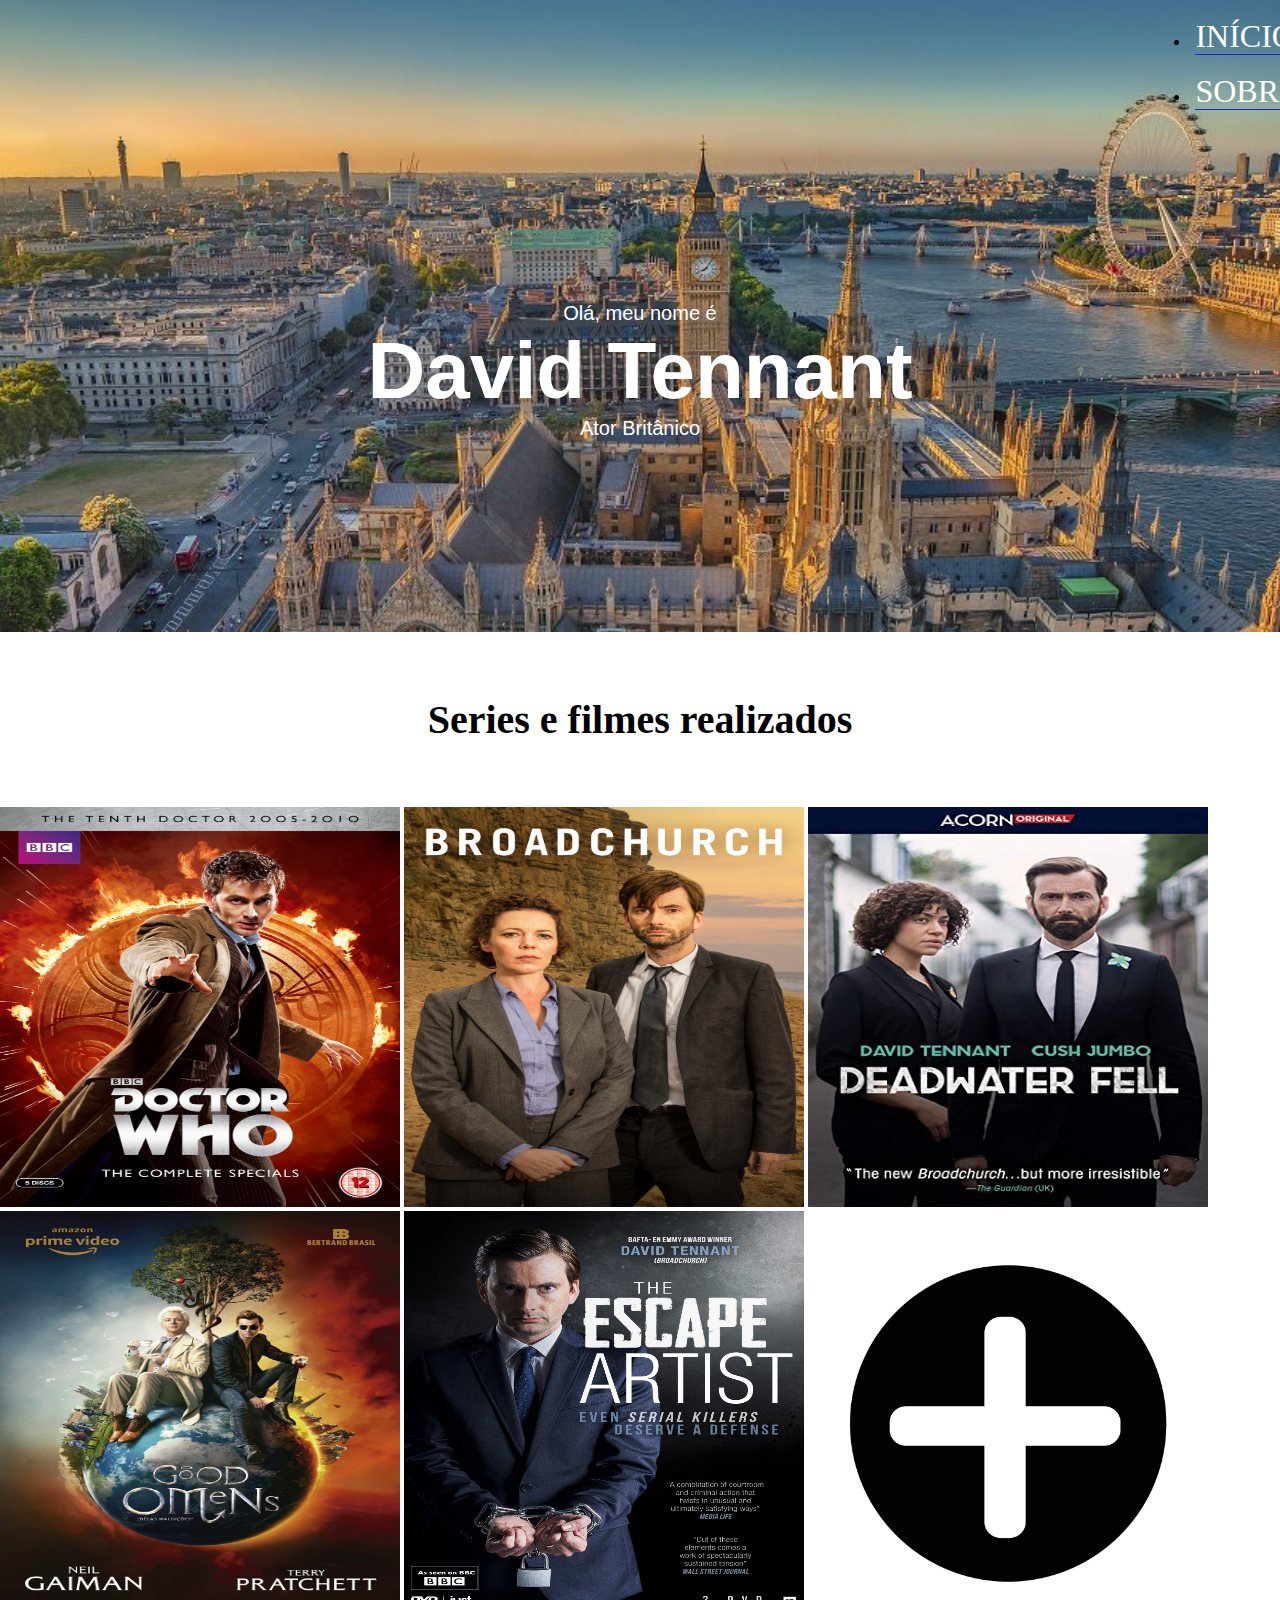
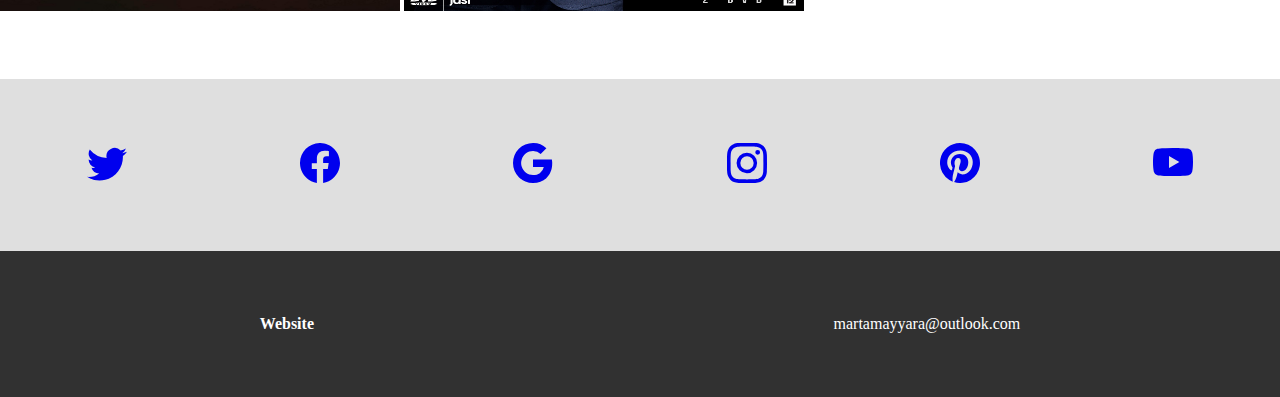
<file: index.html>
<!DOCTYPE html>
<html lang="pt-br">

<head>
    <meta charset="UTF-8">
    <meta http-equiv="X-UA-Compatible" content="IE=edge">
    <meta name="viewport" content="width=device-width, initial-scale=1.0">
    <title>Desafio 1</title>

    
    <link rel="stylesheet" href="style/style.css">

    <!-- BootStrap -->
    <link href="https://cdn.jsdelivr.net/npm/bootstrap@5.2.0/dist/css/bootstrap.min.css" rel="stylesheet"
        integrity="sha384-gH2yIJqKdNHPEq0n4Mqa/HGKIhSkIHeL5AyhkYV8i59U5AR6csBvApHHNl/vI1Bx" crossorigin="anonymous">
    <script src="https://cdn.jsdelivr.net/npm/bootstrap@5.2.0/dist/js/bootstrap.bundle.min.js"
        integrity="sha384-A3rJD856KowSb7dwlZdYEkO39Gagi7vIsF0jrRAoQmDKKtQBHUuLZ9AsSv4jD4Xa"
        crossorigin="anonymous"></script>

</head>

<body>
    <header>
        <nav class="navbar navbar-expand-lg">
            <div class="container-fluid justify-content-end">
                <button class="navbar-toggler" type="button" data-bs-toggle="collapse" data-bs-target="#navbarNav"
                    aria-controls="navbarNav" aria-expanded="false" aria-label="Toggle navigation">
                    <span class="navbar-toggler-icon"></span>
                </button>
                <div class="collapse navbar-collapse justify-content-end" id="navbarNav">
                    <ul class="navbar-nav">
                        <li class="nav-item">
                            <a class="ativo" aria-current="page" href="index.html">INÍCIO</a>
                        </li>&nbsp;&nbsp;&nbsp;&nbsp;&nbsp;
                             &nbsp;&nbsp;&nbsp;&nbsp;&nbsp;
                        <li class="nav-item">
                            <a class="ativo" href="sobre.html">SOBRE</a>
                        </li>
                    </ul>
                </div>
            </div>
        </nav>
        <div class="text">
            <p>Olá, meu nome é</p>
            <h1>David Tennant</h1>
            <p>Ator Britânico</p>
        </div>
    </header>
    <main>

        <h2>Series e filmes realizados</h2>

        <div class="modals">
            <div class="movie">
                <th></th><img src="img/dw.jpg" alt=""></th>
                <th></th><img src="img/br.jpg" alt=""></th>
                <th></th><img src="img/df.jpg" alt=""></th>
                <th></th><img src="img/go.jpg" alt=""></th>
                <th></th><img src="img/ta.jpg" alt=""></th>
                <th></th><a href="https://www.google.com/search?rlz=1C1FCXM_pt-PTBR992BR992&q=david+tennant+filmes&stick=H4sIAAAAAAAAAONgFuLUz9U3MM01r0pXQjC1JLKTrfQLUvMLclKBVFFxfp5Vbn5ZZmrxIlaRlMSyzBSFktS8vMS8EoW0zJzc1OIdrIwA-kh7nUwAAAA&sa=X&ved=2ahUKEwjOyPH3udn5AhVhBrkGHdAhA7UQzTooAXoECFwQAg&biw=1366&bih=649&dpr=1"><img src="img/mais.jpg" alt=""></a></th>
                </div>
            </div>
        </div>
    </main>
    <footer>
        <div class="icons">
            <div class="icon">
                <a href="https://twitter.com/david_tennant">
                <svg xmlns="http://www.w3.org/2000/svg" width="40" height="40" fill="currentColor" class="bi bi-twitter"
                    viewBox="0 0 16 16">
                    <path
                        d="M5.026 15c6.038 0 9.341-5.003 9.341-9.334 0-.14 0-.282-.006-.422A6.685 6.685 0 0 0 16 3.542a6.658 6.658 0 0 1-1.889.518 3.301 3.301 0 0 0 1.447-1.817 6.533 6.533 0 0 1-2.087.793A3.286 3.286 0 0 0 7.875 6.03a9.325 9.325 0 0 1-6.767-3.429 3.289 3.289 0 0 0 1.018 4.382A3.323 3.323 0 0 1 .64 6.575v.045a3.288 3.288 0 0 0 2.632 3.218 3.203 3.203 0 0 1-.865.115 3.23 3.23 0 0 1-.614-.057 3.283 3.283 0 0 0 3.067 2.277A6.588 6.588 0 0 1 .78 13.58a6.32 6.32 0 0 1-.78-.045A9.344 9.344 0 0 0 5.026 15z" />
                </svg>
            </a>
            </div>
            <div class="icon">
                <a href="https://www.facebook.com/davidtennantcom">
                <svg xmlns="http://www.w3.org/2000/svg" width="40" height="40" fill="currentColor"
                    class="bi bi-facebook" viewBox="0 0 16 16">
                    <path
                        d="M16 8.049c0-4.446-3.582-8.05-8-8.05C3.58 0-.002 3.603-.002 8.05c0 4.017 2.926 7.347 6.75 7.951v-5.625h-2.03V8.05H6.75V6.275c0-2.017 1.195-3.131 3.022-3.131.876 0 1.791.157 1.791.157v1.98h-1.009c-.993 0-1.303.621-1.303 1.258v1.51h2.218l-.354 2.326H9.25V16c3.824-.604 6.75-3.934 6.75-7.951z" />
                </svg>
            </a>
            </div>
            <div class="icon">
                <a href="https://www.google.com/search?q=david+tennant&bih=649&biw=1366&rlz=1C1FCXM_pt-PTBR992BR992&hl=pt-BR&ei=Gw4EY8KBN5Xl1sQPra2N4Aw&ved=0ahUKEwiC-6SCytv5AhWVspUCHa1WA8wQ4dUDCA8&uact=5&oq=david+tennant&gs_lcp=[base64]&sclient=gws-wiz">
                <svg xmlns="http://www.w3.org/2000/svg" width="40" height="40" fill="currentColor" class="bi bi-google"
                    viewBox="0 0 16 16">
                    <path
                        d="M15.545 6.558a9.42 9.42 0 0 1 .139 1.626c0 2.434-.87 4.492-2.384 5.885h.002C11.978 15.292 10.158 16 8 16A8 8 0 1 1 8 0a7.689 7.689 0 0 1 5.352 2.082l-2.284 2.284A4.347 4.347 0 0 0 8 3.166c-2.087 0-3.86 1.408-4.492 3.304a4.792 4.792 0 0 0 0 3.063h.003c.635 1.893 2.405 3.301 4.492 3.301 1.078 0 2.004-.276 2.722-.764h-.003a3.702 3.702 0 0 0 1.599-2.431H8v-3.08h7.545z" />
                </svg>
            </a>
            </div>
            <div class="icon">
                <a href="https://www.instagram.com/davidtennantcom/">
                <svg xmlns="http://www.w3.org/2000/svg" width="40" height="40" fill="currentColor"
                    class="bi bi-instagram" viewBox="0 0 16 16">
                    <path
                        d="M8 0C5.829 0 5.556.01 4.703.048 3.85.088 3.269.222 2.76.42a3.917 3.917 0 0 0-1.417.923A3.927 3.927 0 0 0 .42 2.76C.222 3.268.087 3.85.048 4.7.01 5.555 0 5.827 0 8.001c0 2.172.01 2.444.048 3.297.04.852.174 1.433.372 1.942.205.526.478.972.923 1.417.444.445.89.719 1.416.923.51.198 1.09.333 1.942.372C5.555 15.99 5.827 16 8 16s2.444-.01 3.298-.048c.851-.04 1.434-.174 1.943-.372a3.916 3.916 0 0 0 1.416-.923c.445-.445.718-.891.923-1.417.197-.509.332-1.09.372-1.942C15.99 10.445 16 10.173 16 8s-.01-2.445-.048-3.299c-.04-.851-.175-1.433-.372-1.941a3.926 3.926 0 0 0-.923-1.417A3.911 3.911 0 0 0 13.24.42c-.51-.198-1.092-.333-1.943-.372C10.443.01 10.172 0 7.998 0h.003zm-.717 1.442h.718c2.136 0 2.389.007 3.232.046.78.035 1.204.166 1.486.275.373.145.64.319.92.599.28.28.453.546.598.92.11.281.24.705.275 1.485.039.843.047 1.096.047 3.231s-.008 2.389-.047 3.232c-.035.78-.166 1.203-.275 1.485a2.47 2.47 0 0 1-.599.919c-.28.28-.546.453-.92.598-.28.11-.704.24-1.485.276-.843.038-1.096.047-3.232.047s-2.39-.009-3.233-.047c-.78-.036-1.203-.166-1.485-.276a2.478 2.478 0 0 1-.92-.598 2.48 2.48 0 0 1-.6-.92c-.109-.281-.24-.705-.275-1.485-.038-.843-.046-1.096-.046-3.233 0-2.136.008-2.388.046-3.231.036-.78.166-1.204.276-1.486.145-.373.319-.64.599-.92.28-.28.546-.453.92-.598.282-.11.705-.24 1.485-.276.738-.034 1.024-.044 2.515-.045v.002zm4.988 1.328a.96.96 0 1 0 0 1.92.96.96 0 0 0 0-1.92zm-4.27 1.122a4.109 4.109 0 1 0 0 8.217 4.109 4.109 0 0 0 0-8.217zm0 1.441a2.667 2.667 0 1 1 0 5.334 2.667 2.667 0 0 1 0-5.334z" />
                </svg>
            </a>
            </div>
            <div class="icon">
                <a href="https://br.pinterest.com/abaddondiva/david-tennant/">
                <svg xmlns="http://www.w3.org/2000/svg" width="40" height="40" fill="currentColor"
                    class="bi bi-pinterest" viewBox="0 0 16 16">
                    <path
                        d="M8 0a8 8 0 0 0-2.915 15.452c-.07-.633-.134-1.606.027-2.297.146-.625.938-3.977.938-3.977s-.239-.479-.239-1.187c0-1.113.645-1.943 1.448-1.943.682 0 1.012.512 1.012 1.127 0 .686-.437 1.712-.663 2.663-.188.796.4 1.446 1.185 1.446 1.422 0 2.515-1.5 2.515-3.664 0-1.915-1.377-3.254-3.342-3.254-2.276 0-3.612 1.707-3.612 3.471 0 .688.265 1.425.595 1.826a.24.24 0 0 1 .056.23c-.061.252-.196.796-.222.907-.035.146-.116.177-.268.107-1-.465-1.624-1.926-1.624-3.1 0-2.523 1.834-4.84 5.286-4.84 2.775 0 4.932 1.977 4.932 4.62 0 2.757-1.739 4.976-4.151 4.976-.811 0-1.573-.421-1.834-.919l-.498 1.902c-.181.695-.669 1.566-.995 2.097A8 8 0 1 0 8 0z" />
                </svg>
            </a>
            </div>
            <div class="icon">
                <a href="https://www.youtube.com/channel/UCcbxV5toGsHQo2tbAqfQncw">
                <svg xmlns="http://www.w3.org/2000/svg" width="40" height="40" fill="currentColor" class="bi bi-youtube"
                    viewBox="0 0 16 16">
                    <path
                        d="M8.051 1.999h.089c.822.003 4.987.033 6.11.335a2.01 2.01 0 0 1 1.415 1.42c.101.38.172.883.22 1.402l.01.104.022.26.008.104c.065.914.073 1.77.074 1.957v.075c-.001.194-.01 1.108-.082 2.06l-.008.105-.009.104c-.05.572-.124 1.14-.235 1.558a2.007 2.007 0 0 1-1.415 1.42c-1.16.312-5.569.334-6.18.335h-.142c-.309 0-1.587-.006-2.927-.052l-.17-.006-.087-.004-.171-.007-.171-.007c-1.11-.049-2.167-.128-2.654-.26a2.007 2.007 0 0 1-1.415-1.419c-.111-.417-.185-.986-.235-1.558L.09 9.82l-.008-.104A31.4 31.4 0 0 1 0 7.68v-.123c.002-.215.01-.958.064-1.778l.007-.103.003-.052.008-.104.022-.26.01-.104c.048-.519.119-1.023.22-1.402a2.007 2.007 0 0 1 1.415-1.42c.487-.13 1.544-.21 2.654-.26l.17-.007.172-.006.086-.003.171-.007A99.788 99.788 0 0 1 7.858 2h.193zM6.4 5.209v4.818l4.157-2.408L6.4 5.209z" />
                </svg>
            </a>
            </div>
        </div>
        <div class="footer">
            <p>Website</p>
            <p>martamayyara@outlook.com</p>
        </div>
    </footer>
</body>

</html>
</file>
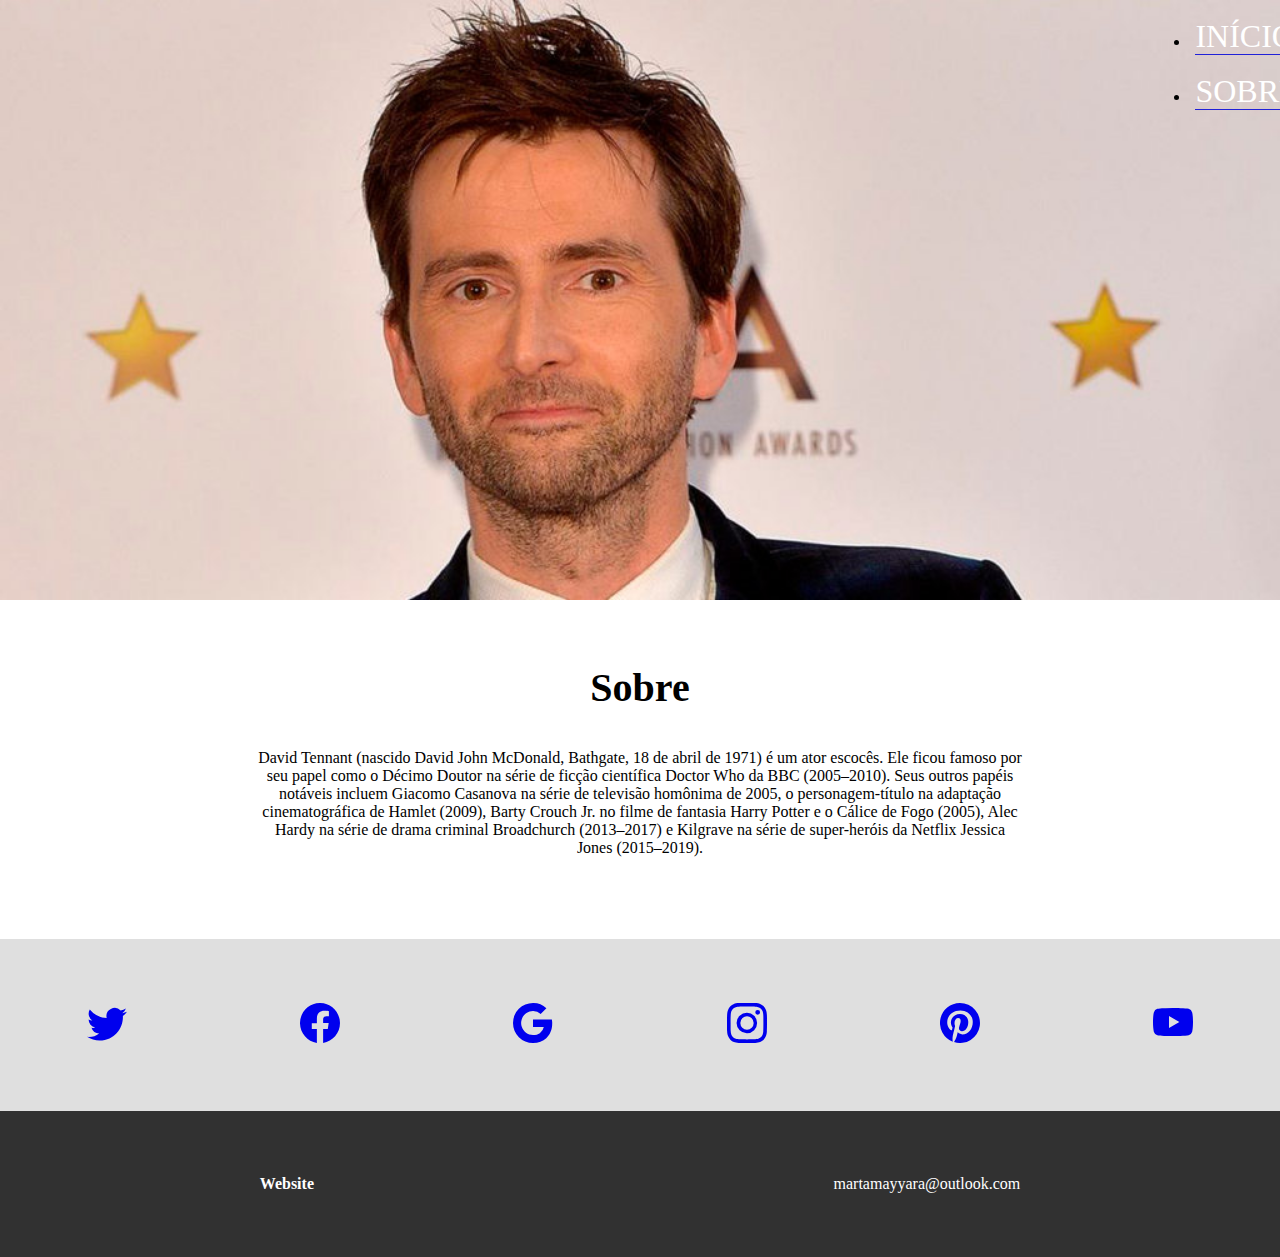
<file: sobre.html>
<!DOCTYPE html>
<html lang="pt-br">

<head>
    <meta charset="UTF-8">
    <meta http-equiv="X-UA-Compatible" content="IE=edge">
    <meta name="viewport" content="width=device-width, initial-scale=1.0">
    <title>Sobre</title>

    
    <link rel="stylesheet" href="style/sobre.css">

    <!-- BootStrap -->
    <link href="https://cdn.jsdelivr.net/npm/bootstrap@5.2.0/dist/css/bootstrap.min.css" rel="stylesheet"
        integrity="sha384-gH2yIJqKdNHPEq0n4Mqa/HGKIhSkIHeL5AyhkYV8i59U5AR6csBvApHHNl/vI1Bx" crossorigin="anonymous">
    <script src="https://cdn.jsdelivr.net/npm/bootstrap@5.2.0/dist/js/bootstrap.bundle.min.js"
        integrity="sha384-A3rJD856KowSb7dwlZdYEkO39Gagi7vIsF0jrRAoQmDKKtQBHUuLZ9AsSv4jD4Xa"
        crossorigin="anonymous"></script>

</head>

<body>
    <header>
        <nav class="navbar navbar-expand-lg">
            <div class="container-fluid justify-content-end">
                <button class="navbar-toggler" type="button" data-bs-toggle="collapse" data-bs-target="#navbarNav"
                    aria-controls="navbarNav" aria-expanded="false" aria-label="Toggle navigation">
                    <span class="navbar-toggler-icon"></span>
                </button>
                <div class="collapse navbar-collapse justify-content-end" id="navbarNav">
                    <ul class="navbar-nav">
                        <li class="nav-item">
                            <a class="ativo" aria-current="page" href="index.html">INÍCIO</a>
                        </li>&nbsp;&nbsp;&nbsp;&nbsp;&nbsp;
                             &nbsp;&nbsp;&nbsp;&nbsp;&nbsp;
                        <li class="nav-item">
                            <a class="ativo" href="sobre.html">SOBRE</a>
                        </li>
                    </ul>
                </div>
            </div>
        </nav>
    </header>
    <main>
        <div class="text">
        <h1>Sobre</h1>
        </div>
        <p>David Tennant (nascido David John McDonald, Bathgate, 18 de abril de 1971) é um ator escocês. Ele ficou famoso por seu papel como o Décimo Doutor na série de ficção científica Doctor Who da BBC (2005–2010). Seus outros papéis notáveis incluem Giacomo Casanova na série de televisão homônima de 2005, o personagem-título na adaptação cinematográfica de Hamlet (2009), Barty Crouch Jr. no filme de fantasia Harry Potter e o Cálice de Fogo (2005), Alec Hardy na série de drama criminal Broadchurch (2013–2017) e Kilgrave na série de super-heróis da Netflix Jessica Jones (2015–2019).<br><br>
        </p>
    </main>
    <footer>
        <div class="icons">
            <div class="icon">
                <a href="https://twitter.com/david_tennant">
                <svg xmlns="http://www.w3.org/2000/svg" width="40" height="40" fill="currentColor" class="bi bi-twitter"
                    viewBox="0 0 16 16">
                    <path
                        d="M5.026 15c6.038 0 9.341-5.003 9.341-9.334 0-.14 0-.282-.006-.422A6.685 6.685 0 0 0 16 3.542a6.658 6.658 0 0 1-1.889.518 3.301 3.301 0 0 0 1.447-1.817 6.533 6.533 0 0 1-2.087.793A3.286 3.286 0 0 0 7.875 6.03a9.325 9.325 0 0 1-6.767-3.429 3.289 3.289 0 0 0 1.018 4.382A3.323 3.323 0 0 1 .64 6.575v.045a3.288 3.288 0 0 0 2.632 3.218 3.203 3.203 0 0 1-.865.115 3.23 3.23 0 0 1-.614-.057 3.283 3.283 0 0 0 3.067 2.277A6.588 6.588 0 0 1 .78 13.58a6.32 6.32 0 0 1-.78-.045A9.344 9.344 0 0 0 5.026 15z" />
                </svg>
            </a>
            </div>
            <div class="icon">
                <a href="https://www.facebook.com/davidtennantcom">
                <svg xmlns="http://www.w3.org/2000/svg" width="40" height="40" fill="currentColor"
                    class="bi bi-facebook" viewBox="0 0 16 16">
                    <path
                        d="M16 8.049c0-4.446-3.582-8.05-8-8.05C3.58 0-.002 3.603-.002 8.05c0 4.017 2.926 7.347 6.75 7.951v-5.625h-2.03V8.05H6.75V6.275c0-2.017 1.195-3.131 3.022-3.131.876 0 1.791.157 1.791.157v1.98h-1.009c-.993 0-1.303.621-1.303 1.258v1.51h2.218l-.354 2.326H9.25V16c3.824-.604 6.75-3.934 6.75-7.951z" />
                </svg>
            </a>
            </div>
            <div class="icon">
                <a href="https://www.google.com/search?q=david+tennant&bih=649&biw=1366&rlz=1C1FCXM_pt-PTBR992BR992&hl=pt-BR&ei=Gw4EY8KBN5Xl1sQPra2N4Aw&ved=0ahUKEwiC-6SCytv5AhWVspUCHa1WA8wQ4dUDCA8&uact=5&oq=david+tennant&gs_lcp=[base64]&sclient=gws-wiz">
                <svg xmlns="http://www.w3.org/2000/svg" width="40" height="40" fill="currentColor" class="bi bi-google"
                    viewBox="0 0 16 16">
                    <path
                        d="M15.545 6.558a9.42 9.42 0 0 1 .139 1.626c0 2.434-.87 4.492-2.384 5.885h.002C11.978 15.292 10.158 16 8 16A8 8 0 1 1 8 0a7.689 7.689 0 0 1 5.352 2.082l-2.284 2.284A4.347 4.347 0 0 0 8 3.166c-2.087 0-3.86 1.408-4.492 3.304a4.792 4.792 0 0 0 0 3.063h.003c.635 1.893 2.405 3.301 4.492 3.301 1.078 0 2.004-.276 2.722-.764h-.003a3.702 3.702 0 0 0 1.599-2.431H8v-3.08h7.545z" />
                </svg>
            </a>
            </div>
            <div class="icon">
                <a href="https://www.instagram.com/davidtennantcom/">
                <svg xmlns="http://www.w3.org/2000/svg" width="40" height="40" fill="currentColor"
                    class="bi bi-instagram" viewBox="0 0 16 16">
                    <path
                        d="M8 0C5.829 0 5.556.01 4.703.048 3.85.088 3.269.222 2.76.42a3.917 3.917 0 0 0-1.417.923A3.927 3.927 0 0 0 .42 2.76C.222 3.268.087 3.85.048 4.7.01 5.555 0 5.827 0 8.001c0 2.172.01 2.444.048 3.297.04.852.174 1.433.372 1.942.205.526.478.972.923 1.417.444.445.89.719 1.416.923.51.198 1.09.333 1.942.372C5.555 15.99 5.827 16 8 16s2.444-.01 3.298-.048c.851-.04 1.434-.174 1.943-.372a3.916 3.916 0 0 0 1.416-.923c.445-.445.718-.891.923-1.417.197-.509.332-1.09.372-1.942C15.99 10.445 16 10.173 16 8s-.01-2.445-.048-3.299c-.04-.851-.175-1.433-.372-1.941a3.926 3.926 0 0 0-.923-1.417A3.911 3.911 0 0 0 13.24.42c-.51-.198-1.092-.333-1.943-.372C10.443.01 10.172 0 7.998 0h.003zm-.717 1.442h.718c2.136 0 2.389.007 3.232.046.78.035 1.204.166 1.486.275.373.145.64.319.92.599.28.28.453.546.598.92.11.281.24.705.275 1.485.039.843.047 1.096.047 3.231s-.008 2.389-.047 3.232c-.035.78-.166 1.203-.275 1.485a2.47 2.47 0 0 1-.599.919c-.28.28-.546.453-.92.598-.28.11-.704.24-1.485.276-.843.038-1.096.047-3.232.047s-2.39-.009-3.233-.047c-.78-.036-1.203-.166-1.485-.276a2.478 2.478 0 0 1-.92-.598 2.48 2.48 0 0 1-.6-.92c-.109-.281-.24-.705-.275-1.485-.038-.843-.046-1.096-.046-3.233 0-2.136.008-2.388.046-3.231.036-.78.166-1.204.276-1.486.145-.373.319-.64.599-.92.28-.28.546-.453.92-.598.282-.11.705-.24 1.485-.276.738-.034 1.024-.044 2.515-.045v.002zm4.988 1.328a.96.96 0 1 0 0 1.92.96.96 0 0 0 0-1.92zm-4.27 1.122a4.109 4.109 0 1 0 0 8.217 4.109 4.109 0 0 0 0-8.217zm0 1.441a2.667 2.667 0 1 1 0 5.334 2.667 2.667 0 0 1 0-5.334z" />
                </svg>
            </a>
            </div>
            <div class="icon">
                <a href="https://br.pinterest.com/abaddondiva/david-tennant/">
                <svg xmlns="http://www.w3.org/2000/svg" width="40" height="40" fill="currentColor"
                    class="bi bi-pinterest" viewBox="0 0 16 16">
                    <path
                        d="M8 0a8 8 0 0 0-2.915 15.452c-.07-.633-.134-1.606.027-2.297.146-.625.938-3.977.938-3.977s-.239-.479-.239-1.187c0-1.113.645-1.943 1.448-1.943.682 0 1.012.512 1.012 1.127 0 .686-.437 1.712-.663 2.663-.188.796.4 1.446 1.185 1.446 1.422 0 2.515-1.5 2.515-3.664 0-1.915-1.377-3.254-3.342-3.254-2.276 0-3.612 1.707-3.612 3.471 0 .688.265 1.425.595 1.826a.24.24 0 0 1 .056.23c-.061.252-.196.796-.222.907-.035.146-.116.177-.268.107-1-.465-1.624-1.926-1.624-3.1 0-2.523 1.834-4.84 5.286-4.84 2.775 0 4.932 1.977 4.932 4.62 0 2.757-1.739 4.976-4.151 4.976-.811 0-1.573-.421-1.834-.919l-.498 1.902c-.181.695-.669 1.566-.995 2.097A8 8 0 1 0 8 0z" />
                </svg>
            </a>
            </div>
            <div class="icon">
                <a href="https://www.youtube.com/channel/UCcbxV5toGsHQo2tbAqfQncw">
                <svg xmlns="http://www.w3.org/2000/svg" width="40" height="40" fill="currentColor" class="bi bi-youtube"
                    viewBox="0 0 16 16">
                    <path
                        d="M8.051 1.999h.089c.822.003 4.987.033 6.11.335a2.01 2.01 0 0 1 1.415 1.42c.101.38.172.883.22 1.402l.01.104.022.26.008.104c.065.914.073 1.77.074 1.957v.075c-.001.194-.01 1.108-.082 2.06l-.008.105-.009.104c-.05.572-.124 1.14-.235 1.558a2.007 2.007 0 0 1-1.415 1.42c-1.16.312-5.569.334-6.18.335h-.142c-.309 0-1.587-.006-2.927-.052l-.17-.006-.087-.004-.171-.007-.171-.007c-1.11-.049-2.167-.128-2.654-.26a2.007 2.007 0 0 1-1.415-1.419c-.111-.417-.185-.986-.235-1.558L.09 9.82l-.008-.104A31.4 31.4 0 0 1 0 7.68v-.123c.002-.215.01-.958.064-1.778l.007-.103.003-.052.008-.104.022-.26.01-.104c.048-.519.119-1.023.22-1.402a2.007 2.007 0 0 1 1.415-1.42c.487-.13 1.544-.21 2.654-.26l.17-.007.172-.006.086-.003.171-.007A99.788 99.788 0 0 1 7.858 2h.193zM6.4 5.209v4.818l4.157-2.408L6.4 5.209z" />
                </svg>
            </a>
            </div>
        </div>
        <div class="footer">
            <p>Website</p>
            <p>martamayyara@outlook.com</p>
        </div>
    </footer>
</body>

</html>
</file>
<file: style/style.css>
* {
    padding: 0;
    margin: 0;
    border-style: none;
    text-decoration: none;
}

header {
    background-image: url('img/m.jpg');
    background-size: 100% 100%;
}

header .text {
    width: 100%;
    position: relative;
    margin: auto;
    padding-top: 15%;
    padding-bottom: 15%;

    color: #fff;
    text-align: center;
    font-family: Arial, helvetica, Tahoma, sans-serif;
}

header h1 {
    font-size: 80px;
    font-weight: bolder;
}

header p {
    font-size: 20px;
}

header a {
    text-decoration: none;
    font-size: 18px;
    color: rgb(228, 35, 35);
    margin: 5px;
}

header a:hover {
    color: rgb(33, 33, 216);
}

header a.ativo {
    border-bottom: rgb(33, 33, 216) solid 1px;
}

header nav {
    margin-left: 93%;
}

header ul {
    background: rgb(56, 56, 56);
    border-radius: 5px;
}

.ativo {
    color: white;
    font-size: 200%;
    font-family: serif;
}

.navbar-nav{
   background-color: transparent;
}

main {
    margin-top: 5%;
    margin-bottom: 5%;
    width: 100%;
    height: 100%;
}

main h2 {
    text-align: center;
    font-size: 40px;
    font-family: serif;
}

main .modals {
    display: flex;
    margin-top: 5%;
    margin-bottom: 5%;
}

main .movie {
    margin: auto;
}

main .movie img {
    width: 400px;
    height: 400px;
}

footer .icons {
    background: rgb(223, 223, 223);
    display: flex;
    width: 100%;
    height: 100%;
}

footer .icons .icon {
    margin: 5% auto 5% auto;
}

footer .footer {
    background: rgb(49, 49, 49);
    display: flex;
    width: 100%;
    height: 100%;
}

footer .footer p {
    margin: 5% auto 5% auto;
    color: #fff;
}

footer .footer :nth-child(1) {
    font-weight: bolder;
}

@media (max-width: 900px) {

    main .modals {
        flex-direction: column;
        margin-bottom: 0;
    }

    main .modals2 {
        flex-direction: column;
        margin-right: 0;
    }

    main .movie {
        padding-top: 5%;
    }

    main .movie img {
        width: 100%;
    }

    footer .icons {
        flex-direction: column;
    }

    footer .footer {
        flex-direction: column;
    }

}
</file>
<file: style/sobre.css>
* {
    padding: 0;
    margin: 0;
    border-style: none;
    text-decoration: none;
}

header {
    background-image: url('img/david.jpg');
    background-size: 100%;
    height: 600px;
}

header a {
    text-decoration: none;
    color: rgb(228, 35, 35);
    margin: 5px;
    font-size: 18px;
}

header a:hover {
    color: rgb(33, 33, 216);
}

header a.ativo {
    border-bottom: rgb(33, 33, 216) solid 1px;
}

header nav {
    margin-left: 93%;
}

header ul {
    background: rgb(56, 56, 56);
    border-radius: 5px;
}

.ativo {
    color: white;
    font-size: 200%;
    font-family: serif;
}

.text {
    font-size: 200%;
    font-family: serif;
}

.navbar-nav{
   background-color: transparent;
}

main {
    text-align: center;
    margin: 5% 20%;
}

main h1 {
    font-size: 40px;
    font-weight: bolder;
    margin-bottom: 5%;
}

footer .icons {
    background: rgb(223, 223, 223);
    display: flex;
    width: 100%;
    height: 100%;
}

footer .icons .icon {
    margin: 5% auto 5% auto;
}

footer .footer {
    background: rgb(49, 49, 49);
    display: flex;
    width: 100%;
    height: 100%;
}

footer .footer p {
    margin: 5% auto 5% auto;
    color: #fff;
}

footer .footer :nth-child(1) {
    font-weight: bolder;
}

@media (max-width: 900px) {

    header {
        background-image: url('img/david.jpg');
        background-size: 100% 100%;
    }

    main {
        text-align: center;
        margin: 5% 10%;
    }

    footer .icons {
        flex-direction: column;
    }

    footer .footer {
        flex-direction: column;
    }

}
</file>
